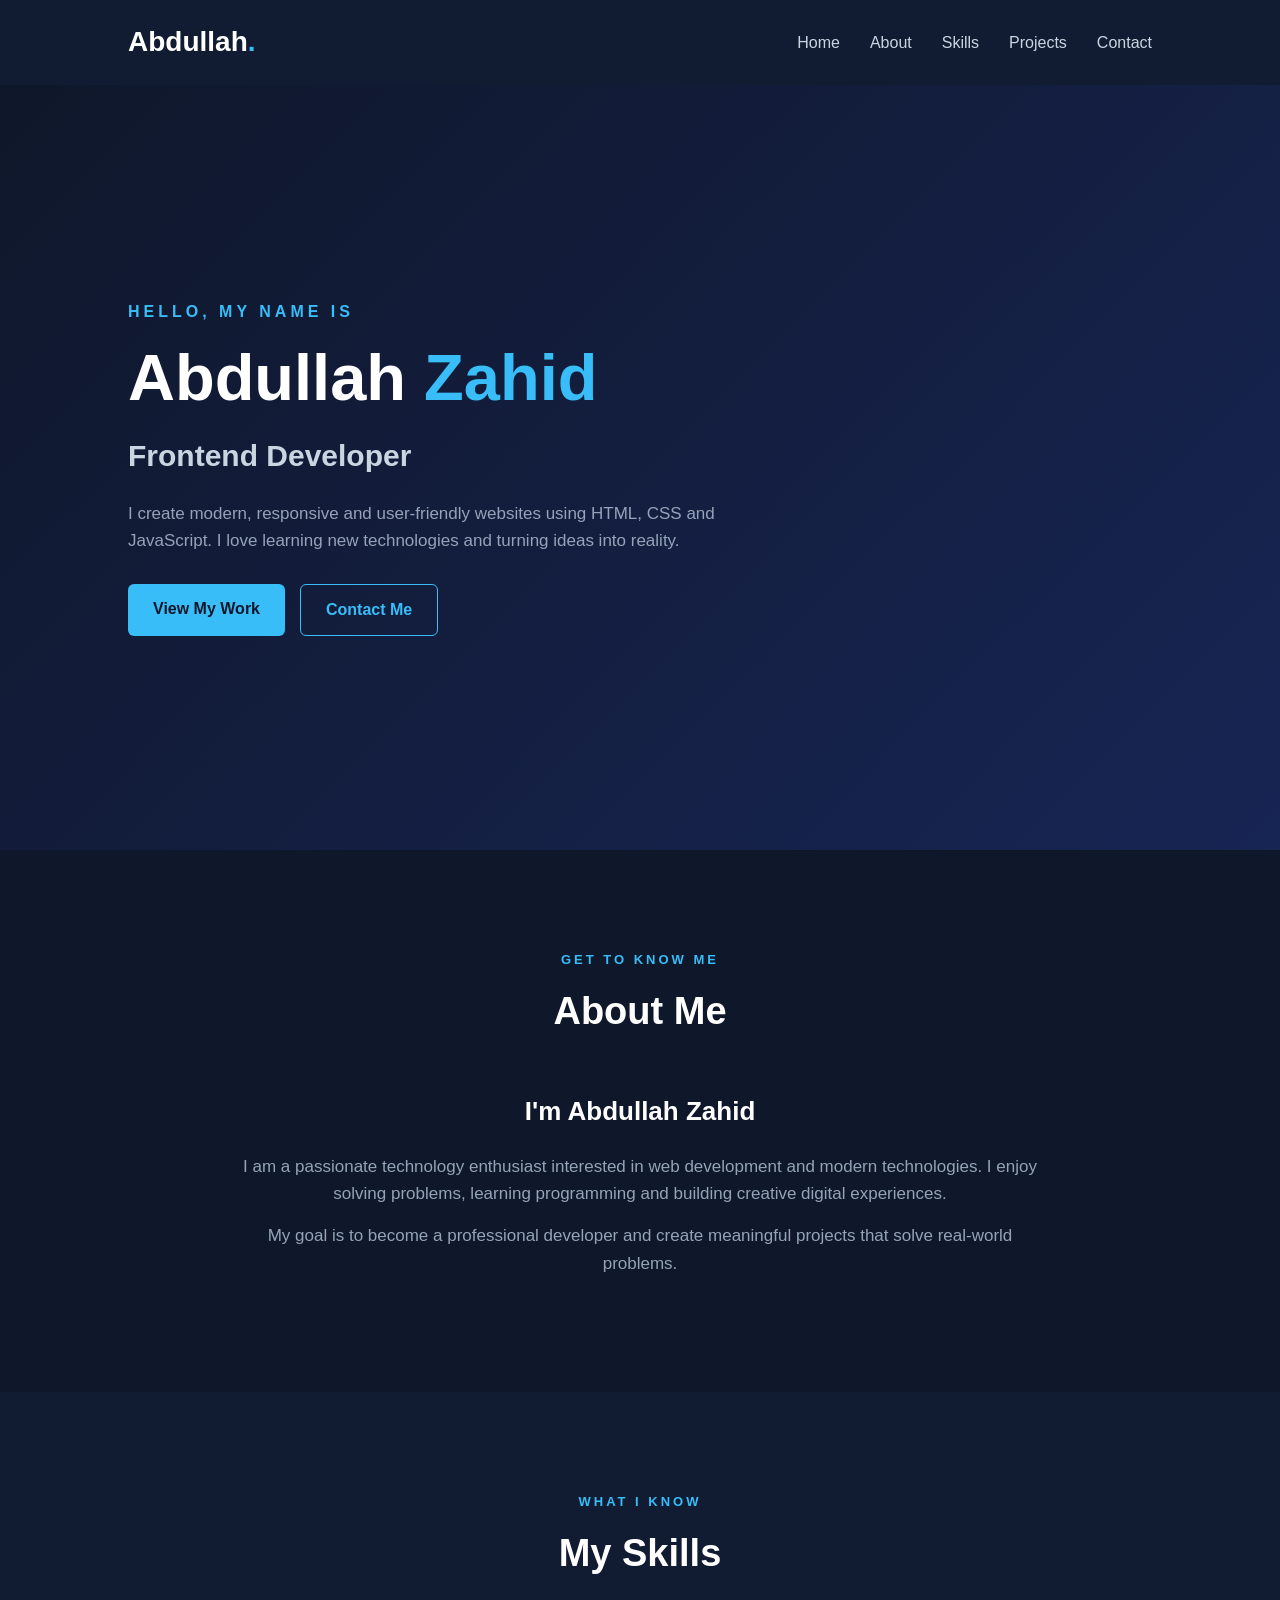
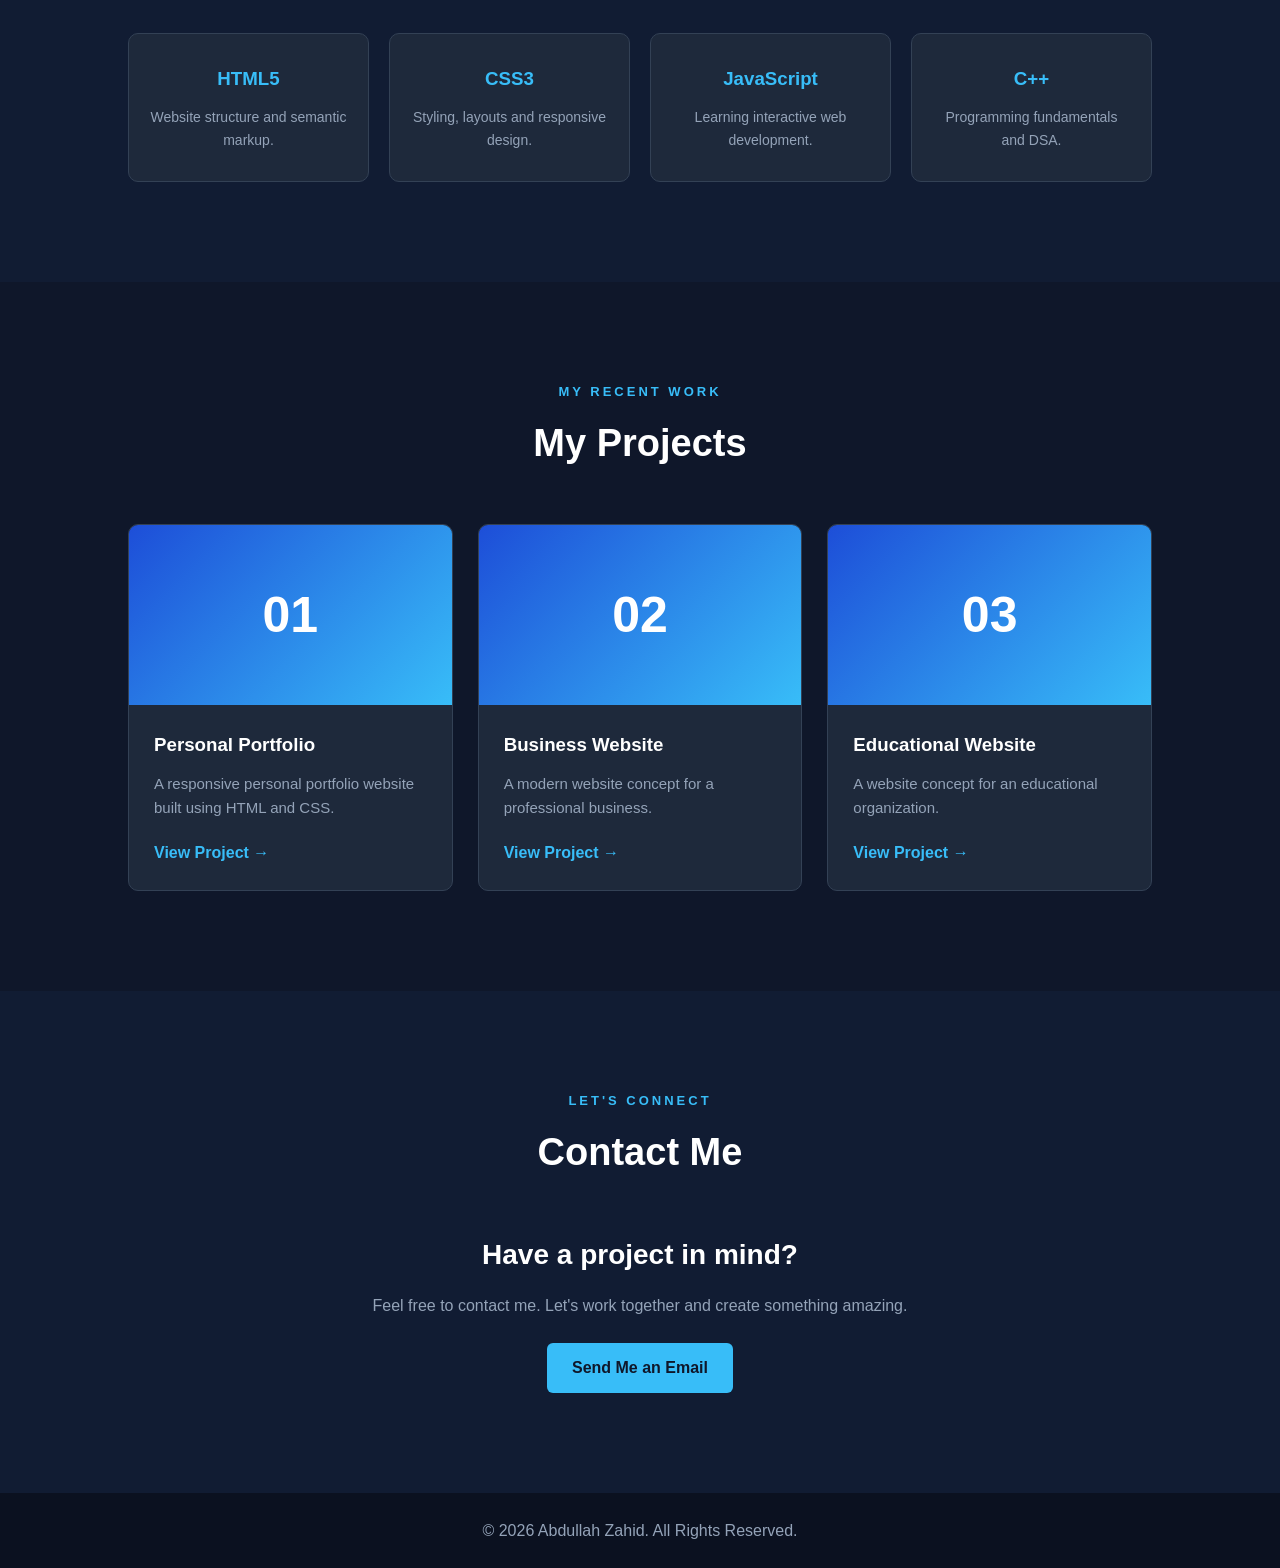
<file: index.html>
<!-- <!DOCTYPE html>
<html lang="en">
<head>
    <meta charset="UTF-8">
    <meta name="viewport" content="width=device-width, initial-scale=1.0">
    <link rel="stylesheet" href="style.css">
    <title>Abdullah </title>
</head>
<body>
    <header class="header">
        <h1 class="h11st">Portfolio</h1>
        <a class="mitems" href="index.html">Home</a>
        <a class="mitems" href="projects.html">Projects</a>
        <a class="mitems" href="about.html">About</a>
    </header>
 <div class="profile_card">
    <h1 class="abd">Abdullah Zahid</h1>
    <h3 id="frontend">Frontend Developement in Progress</h3>
    <p class="para">I am learnig CSS and HTML from the very start. </p>
    <a class="btn" href="https://www.youtube.com" target="_blank">Contact me</a>
</div>
<table bo>
<tr>
    <th>S.NO </th>
    <th>Description</th>
    <th>Contact</th>
</tr>
<tr>
    <td>1</td>
    <td>Student</td>
    <td>03*******</td>
    
</tr>
</table>


</body>
</html> -->

<!DOCTYPE html>
<html lang="en">

<head>
    <meta charset="UTF-8">
    <meta name="viewport" content="width=device-width, initial-scale=1.0">

    <title>Abdullah Zahid | Portfolio</title>

    <link rel="stylesheet" href="style.css">
</head>

<body>

    <!-- NAVBAR START -->
    <header>
        <nav class="navbar">

            <a href="#" class="logo">Abdullah<span>.</span></a>

            <ul class="nav-links">
                <li><a href="#home">Home</a></li>
                <li><a href="#about">About</a></li>
                <li><a href="#skills">Skills</a></li>
                <li><a href="#projects">Projects</a></li>
                <li><a href="#contact">Contact</a></li>
            </ul>

        </nav>
    </header>
    <!-- NAVBAR END -->


    <!-- HERO SECTION START -->
    <section class="hero" id="home">

        <div class="hero-content">

            <p class="intro">HELLO, MY NAME IS</p>

            <h1>Abdullah <span>Zahid</span></h1>

            <h2>Frontend Developer</h2>

            <p class="hero-description">
                I create modern, responsive and user-friendly
                websites using HTML, CSS and JavaScript.
                I love learning new technologies and turning
                ideas into reality.
            </p>

            <div class="hero-buttons">
                <a href="#projects" class="btn">View My Work</a>

                <a href="#contact" class="btn btn-outline">
                    Contact Me
                </a>
            </div>

        </div>

    </section>
    <!-- HERO SECTION END -->


    <!-- ABOUT SECTION START -->
    <section class="about section" id="about">

        <div class="section-heading">
            <p>GET TO KNOW ME</p>
            <h2>About Me</h2>
        </div>

        <div class="about-content">

            <div class="about-text">

                <h3>I'm Abdullah Zahid</h3>

                <p>
                    I am a passionate technology enthusiast
                    interested in web development and modern
                    technologies.

                    I enjoy solving problems, learning programming
                    and building creative digital experiences.
                </p>

                <p>
                    My goal is to become a professional developer
                    and create meaningful projects that solve
                    real-world problems.
                </p>

            </div>

        </div>

    </section>
    <!-- ABOUT SECTION END -->


    <!-- SKILLS SECTION START -->
    <section class="skills section" id="skills">

        <div class="section-heading">
            <p>WHAT I KNOW</p>
            <h2>My Skills</h2>
        </div>

        <div class="skills-container">

            <div class="skill-card">
                <h3>HTML5</h3>
                <p>Website structure and semantic markup.</p>
            </div>

            <div class="skill-card">
                <h3>CSS3</h3>
                <p>Styling, layouts and responsive design.</p>
            </div>

            <div class="skill-card">
                <h3>JavaScript</h3>
                <p>Learning interactive web development.</p>
            </div>

            <div class="skill-card">
                <h3>C++</h3>
                <p>Programming fundamentals and DSA.</p>
            </div>

        </div>

    </section>
    <!-- SKILLS SECTION END -->


    <!-- PROJECTS SECTION START -->
    <section class="projects section" id="projects">

        <div class="section-heading">
            <p>MY RECENT WORK</p>
            <h2>My Projects</h2>
        </div>

        <div class="projects-container">

            <div class="project-card">

                <div class="project-image">01</div>

                <div class="project-info">
                    <h3>Personal Portfolio</h3>

                    <p>
                        A responsive personal portfolio
                        website built using HTML and CSS.
                    </p>

                    <a href="#contact">View Project →</a>
                </div>

            </div>


            <div class="project-card">

                <div class="project-image">02</div>

                <div class="project-info">
                    <h3>Business Website</h3>

                    <p>
                        A modern website concept for a
                        professional business.
                    </p>

                    <a href="#contact">View Project →</a>
                </div>

            </div>


            <div class="project-card">

                <div class="project-image">03</div>

                <div class="project-info">
                    <h3>Educational Website</h3>

                    <p>
                        A website concept for an educational
                        organization.
                    </p>

                    <a href="#contact">View Project →</a>
                </div>

            </div>

        </div>

    </section>
    <!-- PROJECTS SECTION END -->


    <!-- CONTACT SECTION START -->
    <section class="contact section" id="contact">

        <div class="section-heading">
            <p>LET'S CONNECT</p>
            <h2>Contact Me</h2>
        </div>

        <div class="contact-content">

            <h3>Have a project in mind?</h3>

            <p>
                Feel free to contact me.
                Let's work together and create something amazing.
            </p>

            <a href="mailto:your-email@example.com" class="btn">
                Send Me an Email
            </a>

        </div>

    </section>
    <!-- CONTACT SECTION END -->


    <!-- FOOTER START -->
    <footer>

        <p>
            © 2026 Abdullah Zahid.
            All Rights Reserved.
        </p>

    </footer>
    <!-- FOOTER END -->

</body>
</html>
</file>
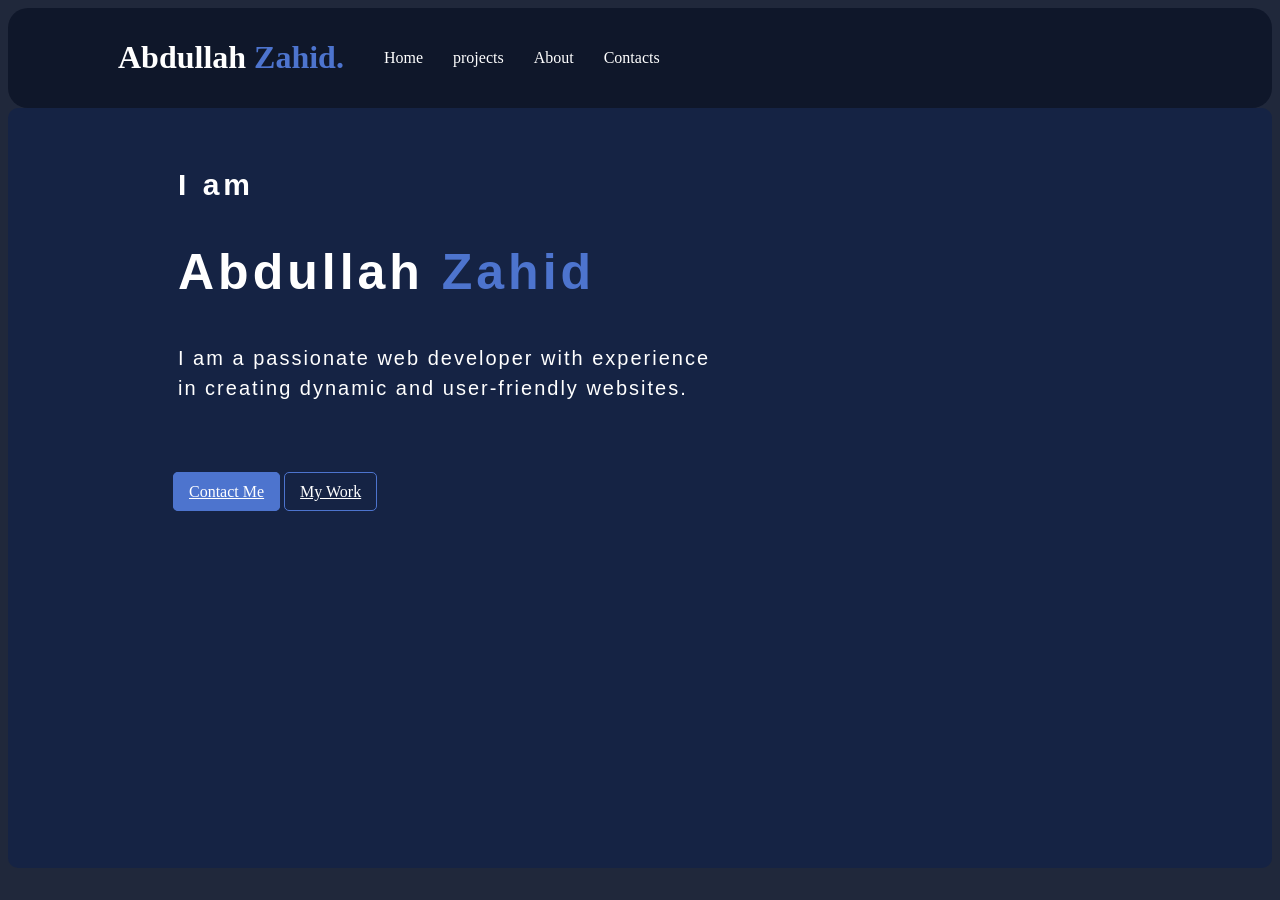
<file: about.html>
<!DOCTYPE html>
<html lang="en">
<head>
    <meta charset="UTF-8">
    <meta name="viewport" content="width=device-width, initial-scale=1.0">
    <link rel="stylesheet" href="about.css">
    <title>Abdullah Zahid | Portfolio</title>
</head>
<body>

    <header class="header">   
         <h1 type="logo">Abdullah <span>Zahid.</span></h1>
         <nav class="navclass">
            <a href="#index">Home</a>
             <a href="#projects">projects</a>
              <a href="#about">About</a>
              <a href="#contacts">Contacts</a>

         </nav>
    </header>
    <!-- HERO SECTION START -->
    <section class="hero">
        <div class="hero-content">
            <h3>I am</h3>
            <h1>Abdullah <span>Zahid</span></h1>
            <p>I am a passionate web developer with experience <br> in creating dynamic and user-friendly websites.</p>

        </div>
        <div class="btn">
        <a href="#contact" class="btn-1">Contact Me</a>
        <a href="#projects" class="btn-2">My Work</a>
        </div>
    </section>
    <!-- HERO SECTION END -->

</body>
</html>
</file>
<file: style.css>
/* body{
    background-color: navy;
    font-family: Arial, sans-serif;
    text-align: center;
}
.header{
    background-color:lightblue;
    display: flex;
    align-items: center;
    justify-content: space-between;
}
.profile_card{
    background-color:rgb(110, 121, 142);
    border-radius: 20px;
    border:none;
    padding: 20px 25px;
}
.abd{
    color: white;
    font-family: Arial, sans-serif;
}
#frontend{
    color:black;
    font-family: Arial, sans-serif;
}
.para{
    color: white;
    font-family: Arial, sans-serif;
    padding: 10px 20px;
}
.btn{
    color:black;
    background-color: rgb(81, 193, 241);
    border: 10px;
    border-radius: 5px;
    padding: 10px 15px; 
    cursor:pointer;
}
.mitems{
    color: black;
    text-decoration: none;
    padding: 10px 15px;
} */
 
/* GENERAL SETTINGS */

* {
    margin: 0;
    padding: 0;
    box-sizing: border-box;
    scroll-behavior: smooth;
}

body {
    font-family: Arial, sans-serif;
    background-color: #0f172a;
    color: #ffffff;
    line-height: 1.6;
}

a {
    text-decoration: none;
    color: inherit;
}

.section {
    padding: 100px 10%;
}


/* NAVBAR */

header {
    background-color: #111c33;
    position: sticky;
    top: 0;
    z-index: 100;
}

.navbar {
    display: flex;
    justify-content: space-between;
    align-items: center;
    padding: 20px 10%;
}

.logo {
    font-size: 28px;
    font-weight: bold;
}

.logo span {
    color: #38bdf8;
}

.nav-links {
    display: flex;
    gap: 30px;
    list-style: none;
}

.nav-links a {
    color: #cbd5e1;
    transition: 0.3s;
}

.nav-links a:hover {
    color: #38bdf8;
}


/* HERO SECTION */

.hero {
    min-height: 85vh;
    display: flex;
    align-items: center;
    padding: 80px 10%;
    background: linear-gradient(
        135deg,
        #0f172a,
        #172554
    );
}

.hero-content {
    max-width: 750px;
}

.intro {
    color: #38bdf8;
    letter-spacing: 4px;
    font-weight: bold;
    margin-bottom: 15px;
}

.hero h1 {
    font-size: 65px;
    line-height: 1.2;
    margin-bottom: 15px;
}

.hero h1 span {
    color: #38bdf8;
}

.hero h2 {
    font-size: 30px;
    color: #cbd5e1;
    margin-bottom: 20px;
}

.hero-description {
    color: #94a3b8;
    max-width: 600px;
    font-size: 17px;
}

.hero-buttons {
    display: flex;
    gap: 15px;
    margin-top: 30px;
    flex-wrap: wrap;
}


/* BUTTONS */

.btn {
    display: inline-block;
    background-color: #38bdf8;
    color: #0f172a;
    padding: 12px 25px;
    border-radius: 6px;
    font-weight: bold;
    transition: 0.3s;
}

.btn:hover {
    background-color: #ffffff;
    transform: translateY(-3px);
}

.btn-outline {
    background-color: transparent;
    color: #38bdf8;
    border: 1px solid #38bdf8;
}

.btn-outline:hover {
    background-color: #38bdf8;
    color: #0f172a;
}


/* SECTION HEADINGS */

.section-heading {
    text-align: center;
    margin-bottom: 50px;
}

.section-heading p {
    color: #38bdf8;
    letter-spacing: 3px;
    font-size: 13px;
    font-weight: bold;
}

.section-heading h2 {
    font-size: 38px;
    margin-top: 10px;
}


/* ABOUT SECTION */

.about-content {
    max-width: 800px;
    margin: auto;
    text-align: center;
}

.about-text h3 {
    font-size: 26px;
    margin-bottom: 20px;
}

.about-text p {
    color: #94a3b8;
    margin-bottom: 15px;
    font-size: 17px;
}


/* SKILLS SECTION */

.skills {
    background-color: #111c33;
}

.skills-container {
    display: grid;
    grid-template-columns: repeat(4, 1fr);
    gap: 20px;
}

.skill-card {
    background-color: #1e293b;
    padding: 30px 20px;
    border-radius: 10px;
    text-align: center;
    border: 1px solid #334155;
    transition: 0.3s;
}

.skill-card:hover {
    transform: translateY(-8px);
    border-color: #38bdf8;
}

.skill-card h3 {
    color: #38bdf8;
    margin-bottom: 12px;
}

.skill-card p {
    color: #94a3b8;
    font-size: 14px;
}


/* PROJECTS SECTION */

.projects-container {
    display: grid;
    grid-template-columns: repeat(3, 1fr);
    gap: 25px;
}

.project-card {
    background-color: #1e293b;
    border-radius: 10px;
    overflow: hidden;
    border: 1px solid #334155;
    transition: 0.3s;
}

.project-card:hover {
    transform: translateY(-8px);
}

.project-image {
    height: 180px;
    background: linear-gradient(
        135deg,
        #1d4ed8,
        #38bdf8
    );

    display: flex;
    align-items: center;
    justify-content: center;
    font-size: 50px;
    font-weight: bold;
    color: white;
}

.project-info {
    padding: 25px;
}

.project-info h3 {
    margin-bottom: 12px;
}

.project-info p {
    color: #94a3b8;
    font-size: 15px;
    margin-bottom: 20px;
}

.project-info a {
    color: #38bdf8;
    font-weight: bold;
}


/* CONTACT SECTION */

.contact {
    background-color: #111c33;
    text-align: center;
}

.contact-content h3 {
    font-size: 28px;
    margin-bottom: 15px;
}

.contact-content p {
    color: #94a3b8;
    margin-bottom: 25px;
}


/* FOOTER */

footer {
    text-align: center;
    padding: 25px;
    background-color: #0b1120;
    color: #94a3b8;
}


/* RESPONSIVE DESIGN */

@media (max-width: 900px) {

    .skills-container {
        grid-template-columns: repeat(2, 1fr);
    }

    .projects-container {
        grid-template-columns: repeat(2, 1fr);
    }

    .hero h1 {
        font-size: 50px;
    }

}


@media (max-width: 600px) {

    .navbar {
        flex-direction: column;
        gap: 20px;
    }

    .nav-links {
        flex-wrap: wrap;
        justify-content: center;
        gap: 15px;
    }

    .hero {
        min-height: 70vh;
        padding: 60px 7%;
    }

    .hero h1 {
        font-size: 40px;
    }

    .hero h2 {
        font-size: 23px;
    }

    .section {
        padding: 70px 7%;
    }

    .skills-container {
        grid-template-columns: 1fr;
    }

    .projects-container {
        grid-template-columns: 1fr;
    }

    .section-heading h2 {
        font-size: 30px;
    }

}
</file>
<file: about.css>
body{
    background-color: #20283b;
}
.header{
    background-color: #0f172a;
    color: white;
    display: flex;
    padding: 10px;
    border-radius: 20px;
    
}
.header h1{
    padding-left: 100px;
}
.header span{
    color: #4d74ce;
}
.navclass{
    color: white;
    display: flex;
    align-items: center;
    justify-content: space-between;
    padding: 20px 25px;
   padding-right: 150px;

}
.navclass a{
    color: white;
    text-decoration: none;
    padding: 10px 15px;
}
.hero{
    align-items: center;
    justify-content: space-between;
    padding: 20px 25px;
    background-color: #152344;
    border-radius: 10px;
    min-height: 80vh;
     padding-left: 150px;

}
.hero-content{
    color: white;
    font-family: Arial, sans-serif;
    padding: 10px 20px;
}
.hero-content h3{
    color:white;
    font-family: Arial, sans-serif;
    font-size: 30px;
    letter-spacing: 4px;
}
.hero-content h1{
    color:white;
    bottom: 10px;
    font-family: Arial, sans-serif;
    font-size: 50px;
    letter-spacing: 4px;
}
.hero-content span{
    color: #4d74ce;
}
.hero-content p{
    color:white;
    font-family: Arial, sans-serif;
    font-size: 20px;
    letter-spacing: 2px;
    line-height: 1.5;
}
.btn{
    padding: 10px 15px;
    color: white;
    padding-top: 50px;
    
}
.btn-1{
    border: 1px solid #4d74ce;
    border-radius: 5px;
    color: white;
    padding: 10px 15px;
    background-color: #4d74ce;

}
.btn-2{
        border: 1px solid #4d74ce;
        color: white;
        padding: 10px 15px;
        background-color: transparent;
        border-radius: 5px;
}
.btn-1:hover{
    background-color: transparent;
}
.btn-2:hover{
    background-color: lightblue;
}
</file>
